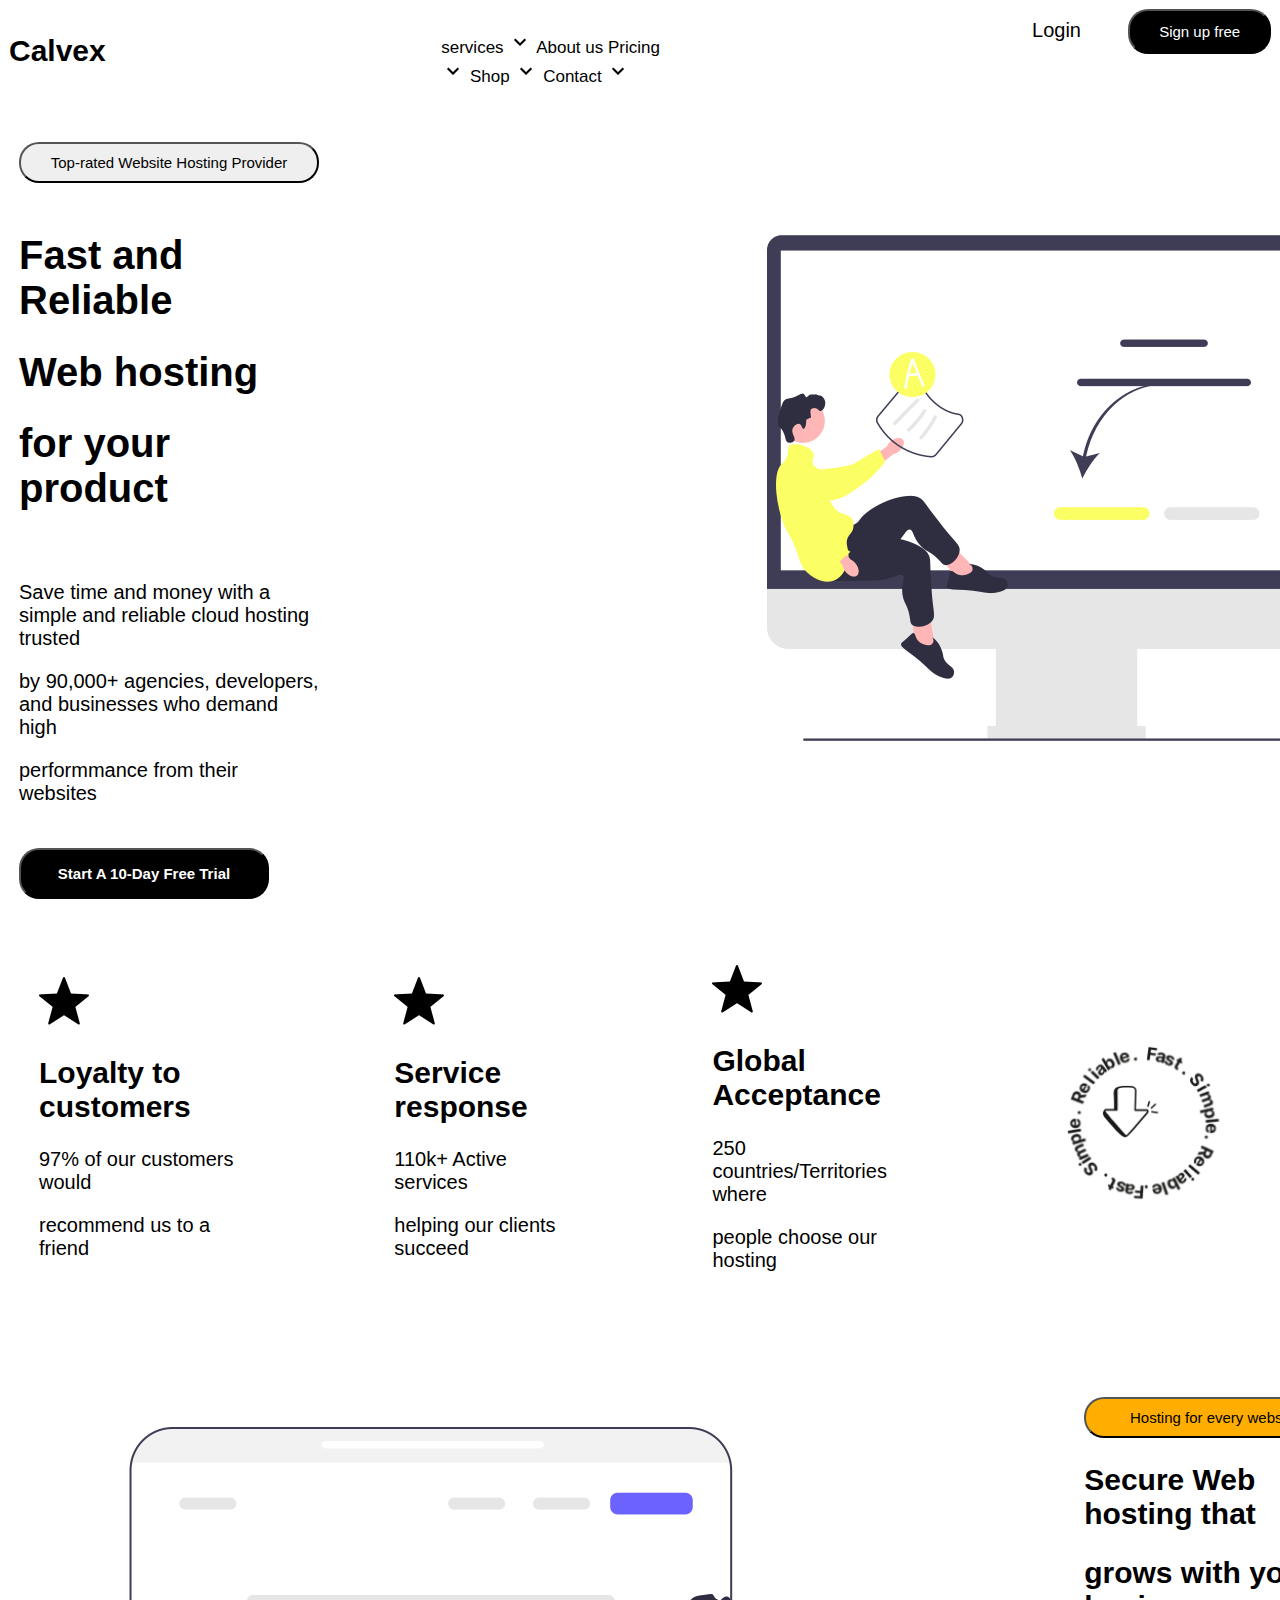
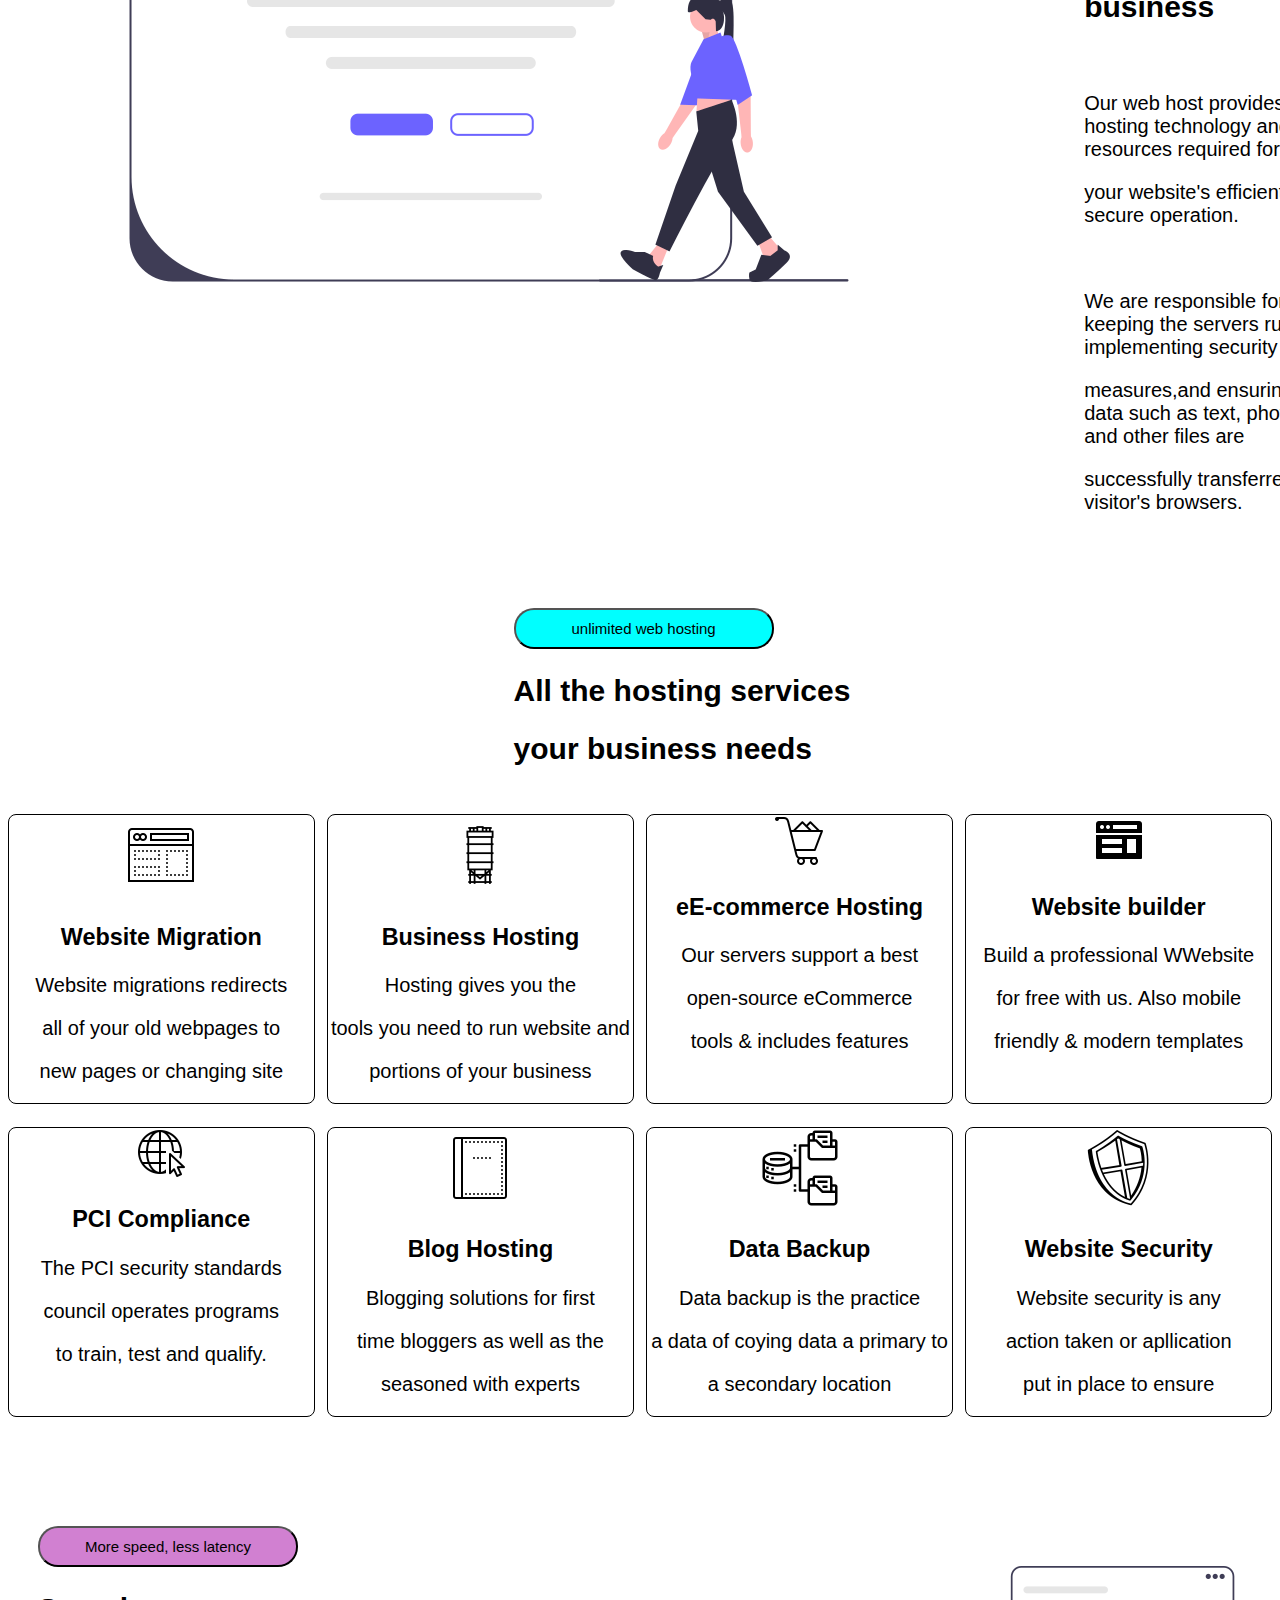
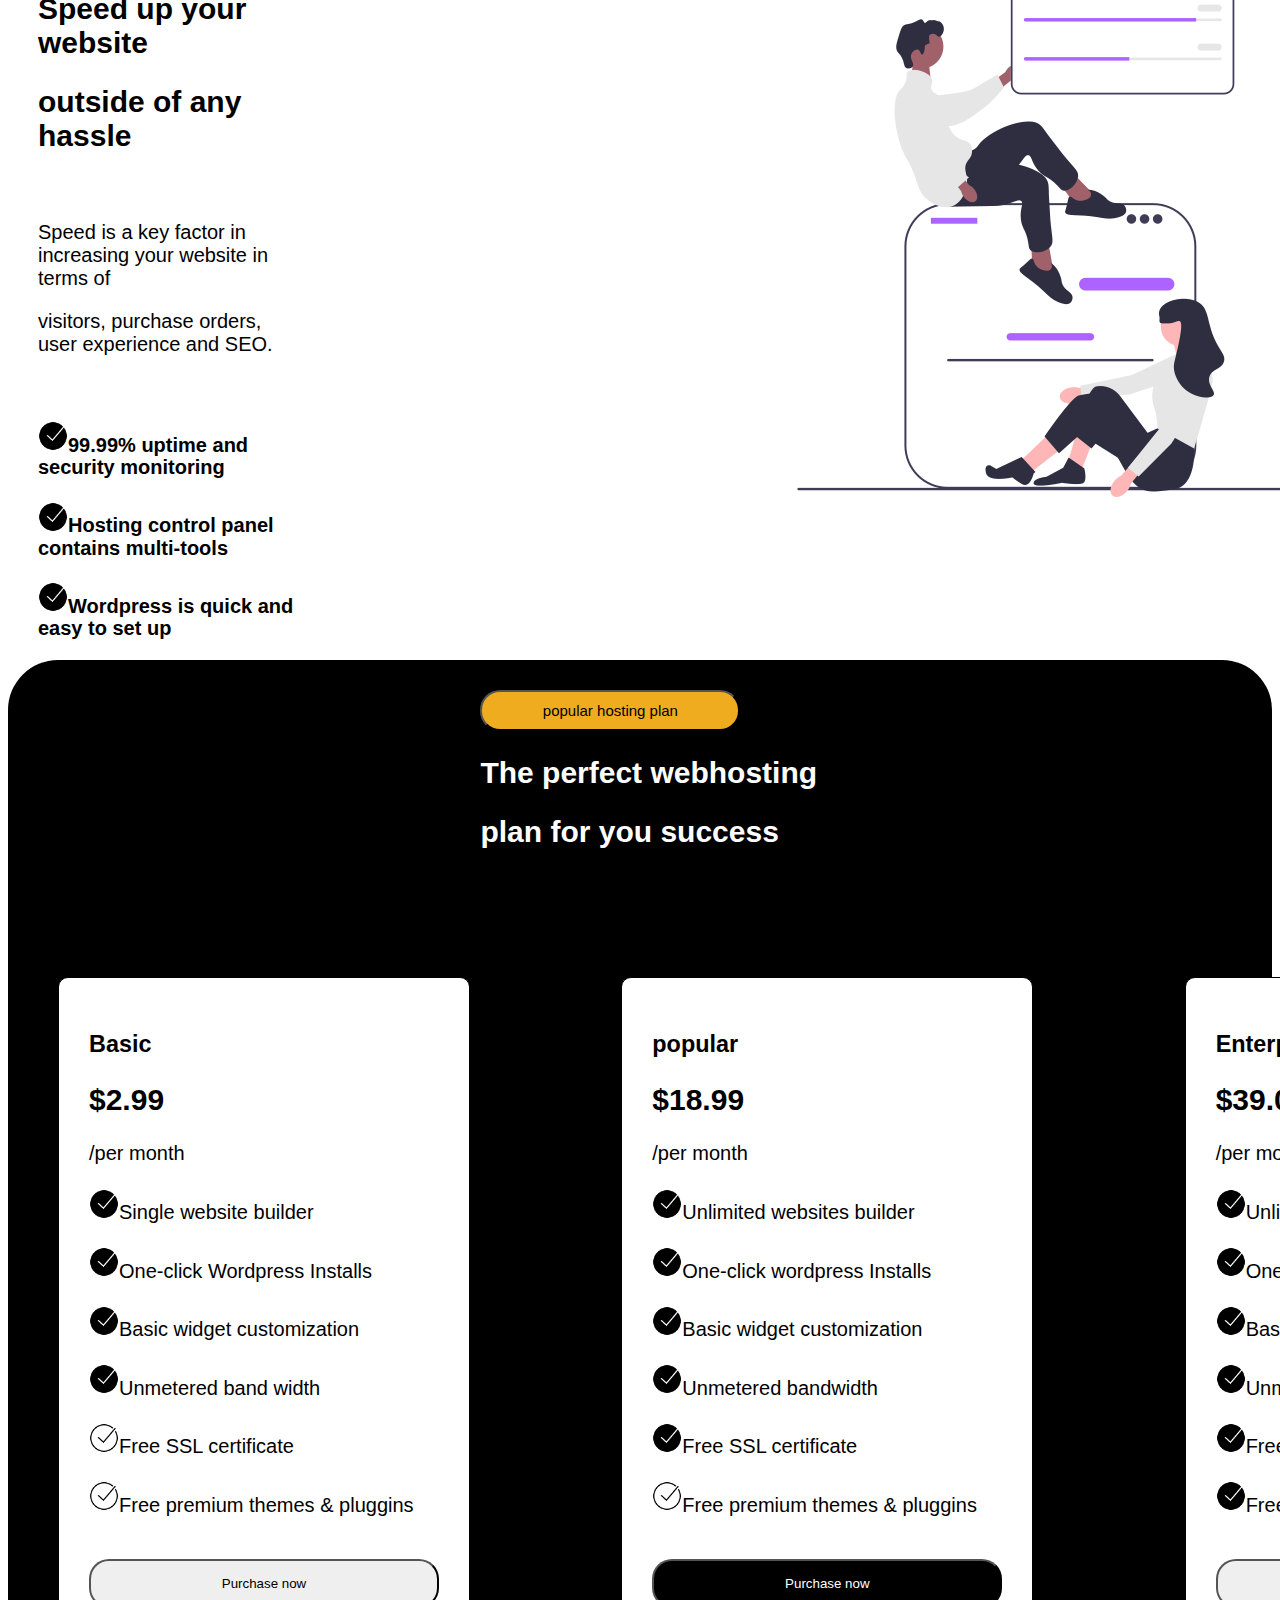
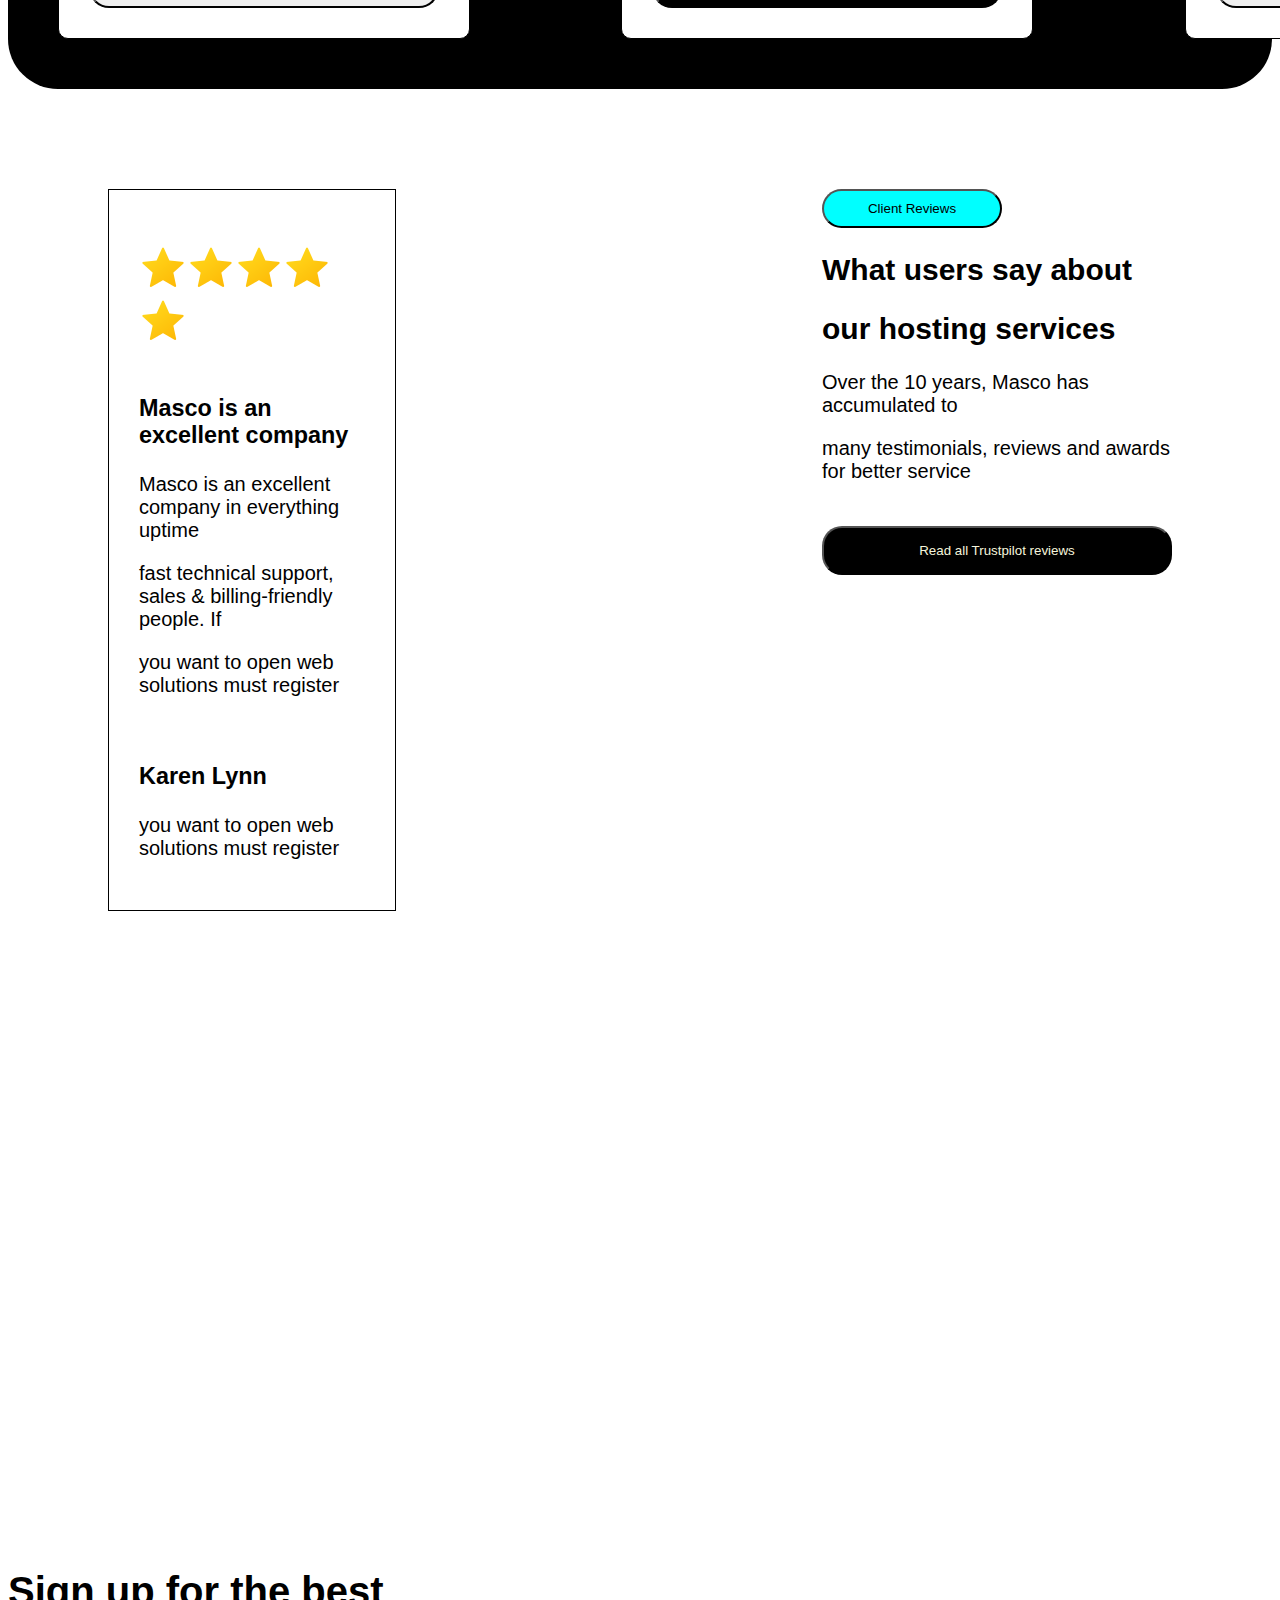
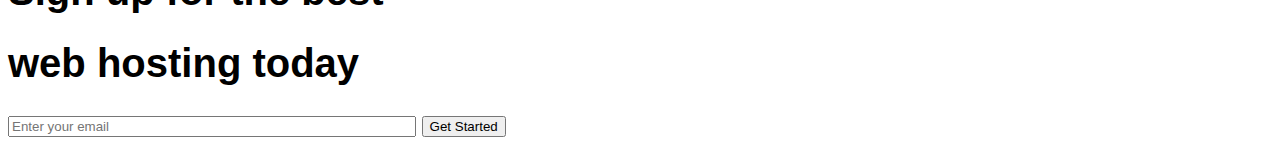
<file: index.html>
<!DOCTYPE html>
<html lang="en">
<head>
    <meta charset="UTF-8">
    <meta name="viewport" content="width=device-width, initial-scale=1.0">
    <title>Web-hosting</title>
    <link rel="stylesheet" href="syle.css">
</head>
<body id="body">
    <section id="navbar">
    <div>
        <h2>Calvex</h2>
    </div>
    <div id="nav">
        <a>services</a>
        <img src="images/dropdown.png" class="dropdown">
        <a>About us</a>
        <a>Pricing</a>
        <img src="images/dropdown.png" class="dropdown">
        <a>Shop</a>
        <img src="images/dropdown.png" class="dropdown">
        <a>Contact</a>
        <img src="images/dropdown.png" class="dropdowm"> 
    </div>
    <div id="nav2">
        <a id="login">Login</a>
        <button id="button1">Sign up free</button>
    </div>
</section>
&nbsp;
<section id="section">
    <div id="left">
        <button id="top">Top-rated Website Hosting Provider</button>
        <br/>
        <br/>
        <h1>Fast and Reliable</h1>
        <h1>Web hosting</h1>
        <h1>for your product</h1>
        <br/>
        <p>Save time and money with a simple and reliable cloud hosting trusted</p>
        <p>by 90,000+ agencies, developers, and businesses who demand high</p>
        <p>performmance from their websites</p>
        <br/>
        <button id="start"><b>Start A 10-Day Free Trial</b></button>
    </div>
    <div id="img1">
        <br/>
        <img src="images/undraw_Online_test_re_kyfx.png" alt="vector">
    </div>
</section>
&nbsp;
<section id="section1">
    <div>
        <div><img src="images/blue star.png"> <h2>Loyalty to customers</h2></div>
        <p>97% of our customers would</p>
        <p>recommend us to a friend</p>
    </div>
    <div>
        <div><img src="images/star .png"><h2>Service response</h2></div>
        <p>110k+ Active services</p>
        <p>helping our clients succeed</p>
    </div>
    <div>
       <div><img src="images/star .png"><h2>Global Acceptance</h2></div>
        <p>250 countries/Territories where</p>
        <p>people choose our hosting</p>
    </div>
    <div>
        <img src="images/arrow.png">
    </div>
</section>
&nbsp;
<section id="section2">
    <div id="div1">
        <img src="images/undraw_Experience_design_re_dmqq.png">
    </div>
    <div id="div2">
        <button id="button2">Hosting for every website</button>
        <h2>Secure Web hosting that</h2>                                                                                                                                                                                                                                                                                                                                                                                                                                                                                                                                                                                                                                                                                                                                                               
        <h2>grows with your business</h2>
        <br/>
        <p>Our web host provides the hosting technology and resources required for</p>
        <p>your website's efficient and secure operation.</p>
        <br/>
        <p>We are responsible for keeping the servers running, implementing security</p>
        <p>measures,and ensuring that data such as text, photos, and other files are</p>
        <p>successfully transferred to visitor's browsers.</p>
    </div>
</section>
&nbsp;
<section>
<div id="div3">
    <button id="button3">unlimited web hosting</button>
    <h2>All the hosting services</h2>
    <h2>your business needs</h2>
</div>
<br/>
<div id="div4">
    <div id="div5">
    <img src="images/website.png">
    <h3>Website Migration</h3>
    <p>Website migrations redirects</p>
    <p>all of your old webpages to</p>
    <p>new pages or changing site</p>
    </div>
    <div id="div6">
    <img src="images/hosting.png">
    <h3>Business Hosting </h3>
    <p>Hosting gives you the</p>
    <p>tools you need to run website and</p>
    <p>portions of your business</p>
    </div>
    <div id="div7">
    <img src="images/cart.png">
    <h3>eE-commerce Hosting</h3>
    <p>Our servers support a best</p>
    <p>open-source eCommerce</p>
    <p>tools & includes features</p>
    </div>
    <div id="div8">
    <img src="images/website 2.png">
    <h3>Website builder</h3>
    <p>Build a professional WWebsite</p>
    <p>for free with us. Also mobile</p>
    <p>friendly & modern templates</p>
    </div>
</div>
<br/>
<div id="div9">
    <div id="div10">
     <img src="images/website3.png">
     <h3>PCI Compliance</h3>
     <p>The PCI security standards</p>
     <p>council operates programs</p>
     <p>to train, test and qualify.</p>
    </div>
    <div id="div11">
     <img src="images/blog.png">
     <h3>Blog Hosting</h3>
     <p>Blogging solutions for first</p>
     <p>time bloggers as well as the</p>
     <p>seasoned with experts</p>
    </div>
    <div id="div12">
    <img src="images/backup.png">
    <h3>Data Backup</h3>
    <p>Data backup is the practice</p>
    <p>a data of coying data a primary to</p>
    <p>a secondary location</p>
    </div>
    <div id="div13">
    <img src="images/security.png">
    <h3>Website Security</h3>
    <p>Website security is any</p>
    <p>action taken or apllication</p>
    <p>put in place to ensure</p>
    </div>
</div>
<br/>
<br/>
</section>
&nbsp;
<section id="section3">
    <div id="div14">
     <button id="button4">More speed, less latency</button>
     <h2>Speed up your website</h2>
     <h2>outside of any hassle</h2>
     <br/>
     <p>Speed is a key factor in increasing your website in terms of</p>
     <p>visitors, purchase orders, user experience and SEO.</p>
     <br/>
     <p> <img src="images/tick.png" class="image"><b>99.99% uptime and security monitoring</b></p>
     <p><img src="images/tick.png" class="image"><b>Hosting control panel contains multi-tools</b></p>
     <p> <img src="images/tick.png" class="image"><b>Wordpress is quick and easy to set up</b></p>
     </div>
    <div>
     <img src="images/undraw_Team_up_re_84ok.png">
     <br/>
     <br/>
    </div>
</section>
<section id="section4">
<div  id="div17">
 <button id="button5">popular hosting plan</button>
 <h2 id="heading">The perfect webhosting </h2>
   <h2 id="heading"> plan for you success</h2>
 <br/>
 </div>
 <div id="div15">
    <div id="div16">
        <h3>Basic</h3>
        <p><b><h2>$2.99</h2></b>/per month</p>
        <p><img src="images/tick.png" class="image">Single website builder</p>
        <p><img src="images/tick.png" class="image">One-click Wordpress Installs</p>
        <p><img src="images/tick.png" class="image">Basic widget customization</p>
        <p><img src="images/tick.png" class="image">Unmetered band width</p>
        <p><img src="images/tick2.png" class="image">Free SSL certificate</p>
        <p><img src="images/tick2.png" class="image">Free premium themes & pluggins</p>
        <br/>
        <button id="button6">Purchase now</button>

    </div>
    <div id="div16">
        <h3>popular</h3>
        <p><b><h2>$18.99</h2></b><span>/per month</span></p>
        <p><img src="images/tick.png" class="image">Unlimited websites builder</p>
        <p><img src="images/tick.png" class="image">One-click wordpress Installs</p>
        <p><img src="images/tick.png" class="image">Basic widget customization</p>
        <p><img src="images/tick.png" class="image">Unmetered bandwidth</p>
        <p><img src="images/tick.png" class="image">Free SSL certificate</p>
        <p><img src="images/tick2.png" class="image">Free premium themes & pluggins</p>
        <br/>
        <button id="button7">Purchase now</button>

    </div>
    <div id="div16">
        <h3>Enterprise</h3>
        <p><b><h2>$39.00</h2></b>/per month</p>
        <p><img src="images/tick.png" class="image">Unlimited websites builder</p>
        <p><img src="images/tick.png" class="image">One-click wordpress Installs</p>
        <p><img src="images/tick.png" class="image">Basic widget customization</p>
        <p><img src="images/tick.png" class="image">Unmmetered bandwidth</p>
        <p><img src="images/tick.png" class="image">Free SSL certificate</p>
        <p><img src="images/tick.png" class="image">Free premium themes & plugins</p>
        <br/>
        <button id="button8">Purchase now</button>

    </div>
 </div>
</section>
<section id="section5">
    <div id="div18">
        <br/>
        <img src="images/star.png"><img src="images/star.png"><img src="images/star.png"><img src="images/star.png"><img src="images/star.png">
        <br/>
        <br/>
        <h3>Masco is an excellent company</h3>
        <p>Masco is an excellent company in everything uptime</p>
        <p>fast technical support, sales & billing-friendly people. If</p>
        <p>you want to open web solutions must register</p>
        <br/>
        <h3>Karen Lynn</h3>
        <p>you want to open web solutions must register</p>
    </div>
    <div id="div19">
        <button id="button9">Client Reviews</button>
        <br/>
        <h2>What users say about</h2>
        <h2>our hosting services</h2>
        <p>Over the 10 years, Masco has accumulated to</p>
        <p>many testimonials, reviews and awards for better service</p>
        <br/>
        <button id="button10">Read all Trustpilot reviews</button>
    </div>
</section>
<section>
<div>
<h1>Sign up for the best</h1>
<h1>web hosting today</h1>
<input name="Enter Name" placeholder="Enter your email" type="text" class="input">
<button id="button11">Get Started</button>
</div>
</section>


    
</body>
</html>
</file>
<file: syle.css>
#navbar{
 display: flex;
 border: 1px solid white ;
 gap : 25%;
 
}
#body{
    font-size: 20px;
    font-family: Verdana, Geneva, Tahoma, sans-serif;
}
#nav{
    padding: 20px;
    font-size: 17px;
}
h2{
    align-self: top;
}
#nav2{
    gap:15%;
    display: flex;
    align-items: flex-start;
}
#button1{
    padding:10px;
    background-color: black;
    color:white;
    width: 200px;
    height: 45px;
    border-radius: 20px;
    font-size: 15px;

}
#login{
padding: 4%;
}
#top{
    padding: 10px;
    width: 300px;
    border-radius: 20px;
    font-size: 15px;
}
#start{
    padding: 15px;
    width: 250px;
    font-size: 15px;
    background: black;
    color: white;
    border-radius: 20px;

}
#section{
    display: flex;
    gap: 25%;
}
#img1{
    border:1px solid white;
    margin-bottom: 20px;
}
#left{
    border: 1px solid white;
    padding: 10px;
}
#section1{
    display: flex;
    gap: 12%;
    align-items: center;
    border: 1px solid white;
    padding:30px;
}
#button2{
border-radius: 20px;
padding : 10px;
font-size: 15px;
width: 260px;
background-color: rgb(255, 174, 0);
}
#div1{
    border: 1px solid white;
}
#div2{
    border: 1px solid white;
    padding: 50px;
}
#section2{
    display:flex;
    gap: 5%;   
}
#button3{
    padding: 10px;
    font-size: 15px;
    width: 260px;
    border-radius: 20px;
    background-color: aqua;
}
#div3{
    margin-left: 40%;
}
#div4{
    display: flex;
    gap: 1%;
}
#div5{
    border: 1px solid;
    width: 450px;
    text-align: center;
    border-radius: 8px;
}
#div6{
    border: 1px solid;
    width: 450px;
    text-align: center;
    border-radius: 8px;
}
#div7{
    border: 1px solid;
    width: 450px;
    text-align: center;
    border-radius: 8px;
}
#div8{
    border: 1px solid;
    width: 450px;
    text-align: center;
    border-radius: 8px;
}
#div9{
    display: flex;
    gap: 1%;

}
#div11{
    border: 1px solid;
    width: 450px;
    text-align: center;
    border-radius: 8px;
}
#div12{
    border: 1px solid;
    width: 450px;
    text-align: center;
    border-radius: 8px;
}
#div13{
    border: 1px solid;
    width: 450px;
    text-align: center;
    border-radius: 8px;
}
#div10{
    border: 1px solid;
    width: 450px;
    text-align: center;
    border-radius: 8px;
}
#button4{
    border-radius: 20px;
padding : 10px;
font-size: 15px;
width: 260px;
background-color: rgb(209, 128, 209);
}
.image{
    width: 30px;
    margin-top:1%;
}
#section3{
    display: flex;
    gap: 30%;
}
#div14{
    align-items: center;
    width:90%;
    padding-left: 30px;
    padding-top: 40px;
    
}
#heading{
    color: white;
}
#div15{
    display:flex;
    gap: 13%;
    align-items: center;
    padding: 50px;
}
#div16{
    border: 1px solid;
    width: 400px;
    height: 600px;
    align-items: center;
    padding: 30px;
    border-radius: 10px;
    background-color: white;


}
#div17{
    padding: 30px;
    margin-left: 35%;
}
#button5{
    border-radius: 20px;
    padding : 10px;
    font-size: 15px;
    width: 260px;
    background-color: rgb(238, 172, 30);
}
#button6{
   width: 350px;
   padding: 15px;
   border-radius: 20px;
}
#button7{
    width: 350px;
    padding: 15px;
    border-radius: 20px;
    background-color: black;
    color: white;
}
#button8{
    width: 350px;
    padding: 15px;
    border-radius: 20px;
}
#section4{
    background-color: black;
    border-radius:50px;
}
#button9{
    width: 180px;
    padding: 10px;
    border-radius: 20px;
    background-color: aqua;
}
#button10{
    width:350px;
    padding:15px;
    border-radius: 20px;
    background-color: black;
    color: beige;
}
#section5{
    display: flex;
    gap: 40%;
    padding: 100px;
}
#div18{
    border: 1px solid;
    align-items: center;
    width: 600px;
    padding: 30px;
    margin-bottom: 50%;
}
.input{
    width: 400px;
}
</file>
